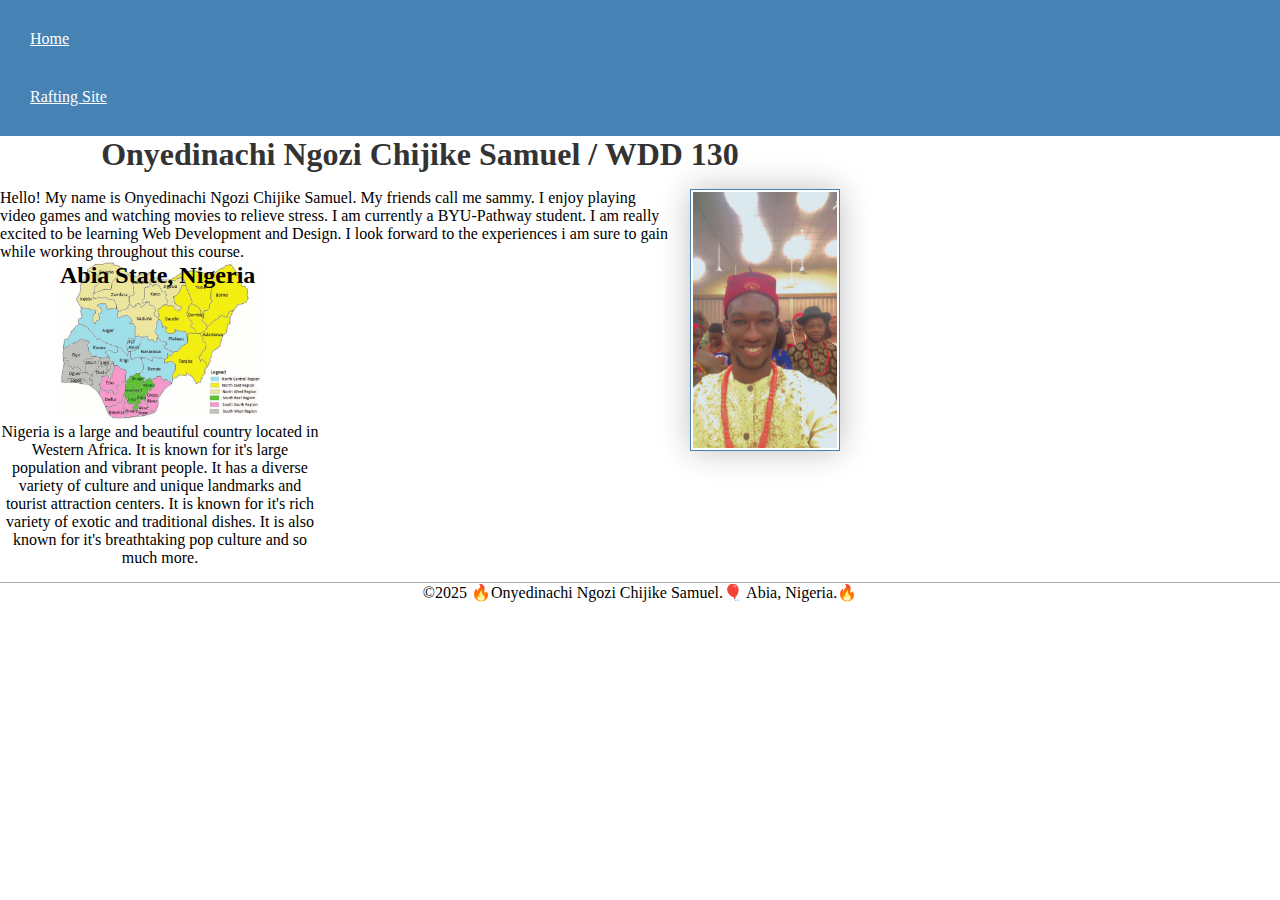
<file: index.html>
<!DOCTYPE html>
<html lang="en-US">

<head>
    <meta charset="utf-8">
    <meta name="viewport" content="width=device-width,initial-scale=1.0">
    <title>Onyedinachi Ngozi Chijike Samuel / WDD 130</title>
    <meta name="description" content="Onyedinachi Ngozi Chijike Samuel's wdd130 Home Page">
    <meta name="author" content="Onyedinachi Ngozi Chijike Samuel">
    <link rel="stylesheet" href="styles/styles.css">
</head>

<body>
    <header>
        <nav>
            <a href="#">Home</a>
            <a href="wwr/">Rafting Site</a>
        </nav>
    </header>
    <main>
        <h1>Onyedinachi Ngozi Chijike Samuel / WDD 130</h1>
        <img src="images/profile.jpg" alt="Hello, my name is Onyedinachi Ngozi Chijike Samuel" width="200">
        <p>Hello! My name is Onyedinachi Ngozi Chijike Samuel. My friends call me sammy. I enjoy playing video games and
            watching movies to relieve stress. I am currently a BYU-Pathway student. I am really excited to be learning
            Web Development and Design. I look forward to the experiences i am sure to gain while working throughout
            this course.
        </p>
    </main>
    <aside>
        <h2>Abia State, Nigeria</h2>
        <img src="images/map.jpg" alt="Map_of_Nigeria">
        <p>Nigeria is a large and beautiful country located in Western Africa. It is known for it's large population and
            vibrant people. It has a diverse variety of culture and unique landmarks and tourist attraction centers. It
            is known for it's rich variety of exotic and traditional dishes. It is also known for it's breathtaking pop
            culture and so much more.</p>
    </aside>
    <footer>
        <p>©2025 🔥Onyedinachi Ngozi Chijike Samuel.🎈 Abia, Nigeria.🔥</p>
    </footer>
</body>

</html>
</file>
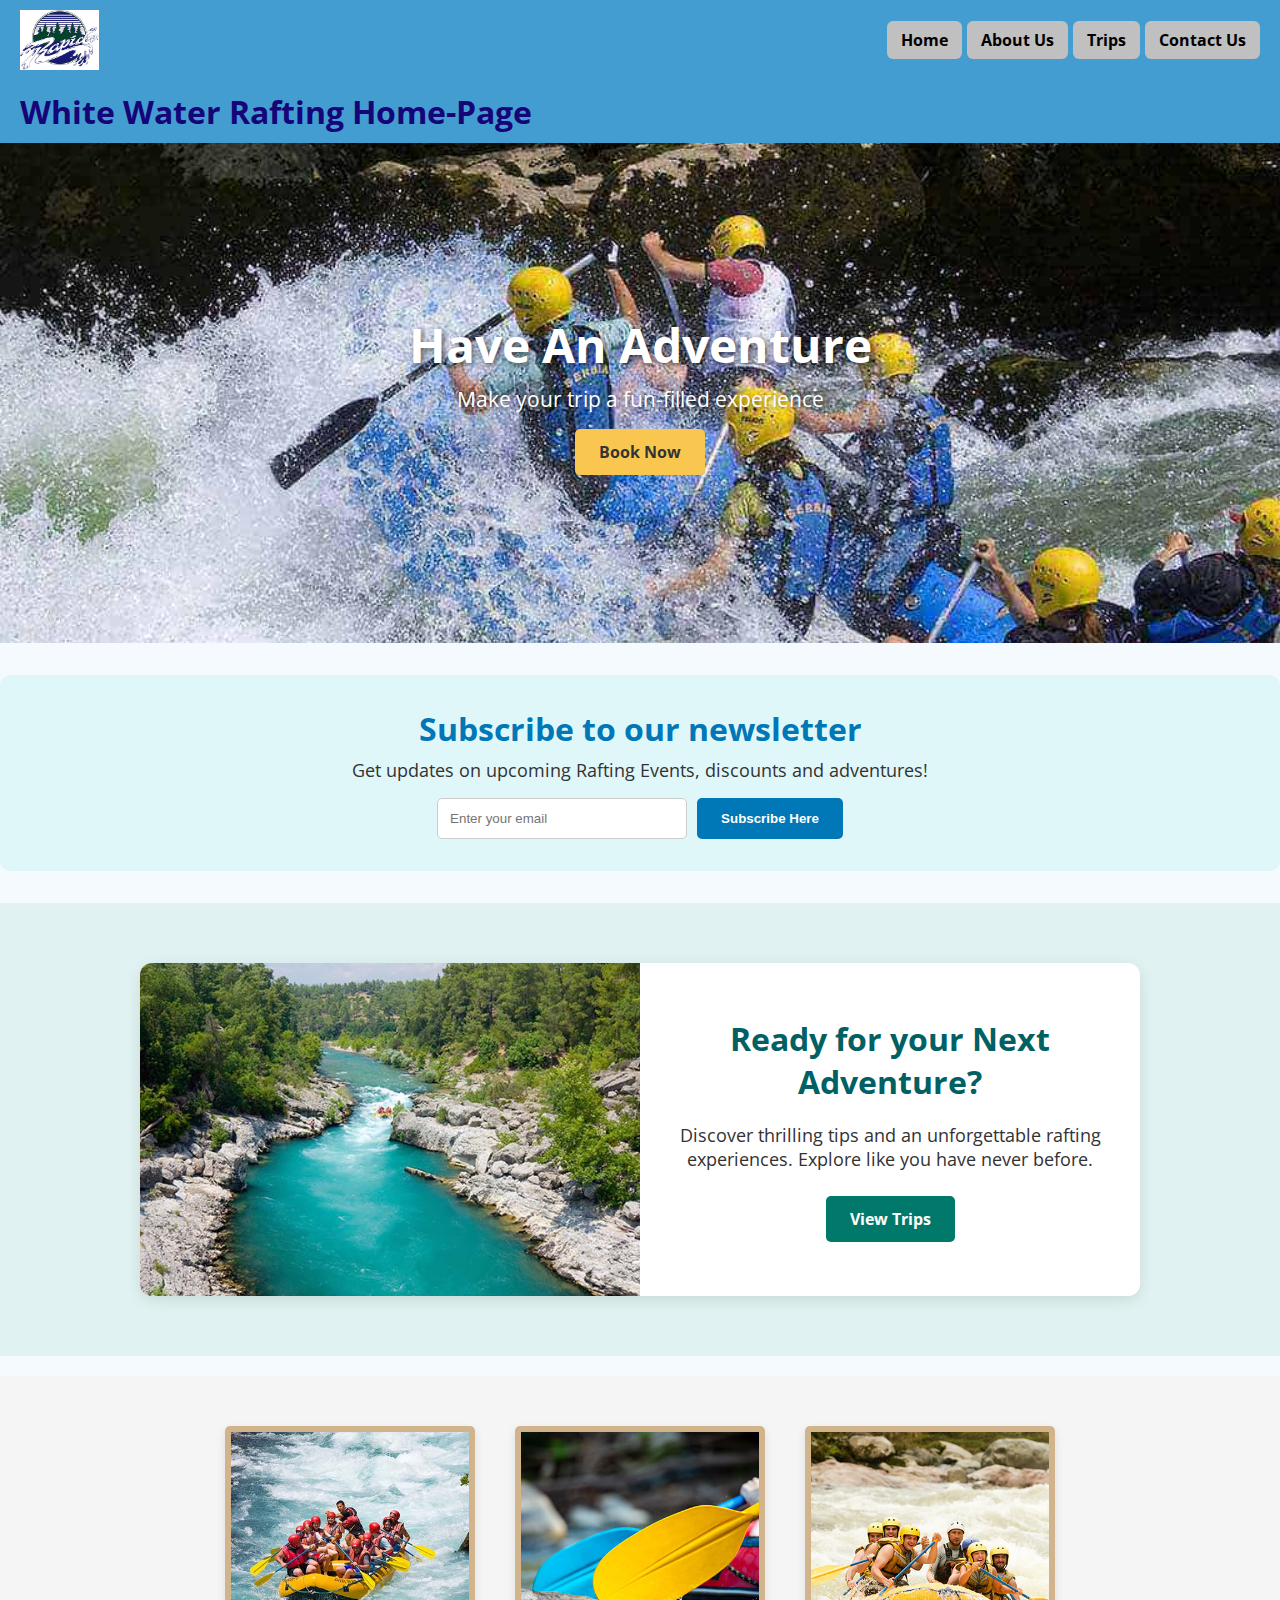
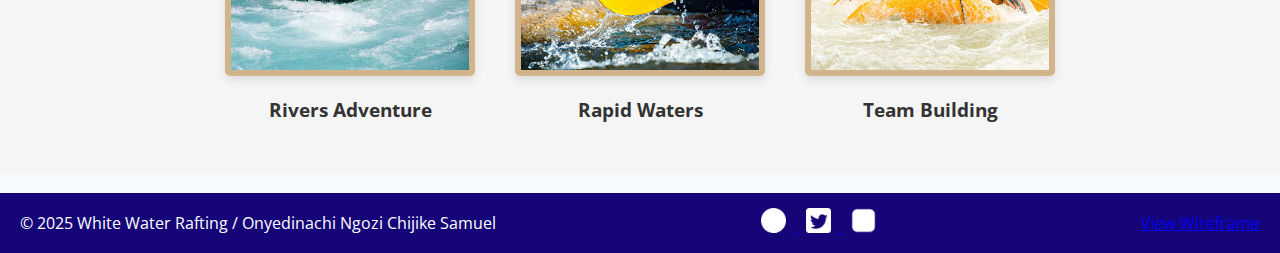
<file: wwr/index.html>
<!DOCTYPE html>
<html lang="en">

<head>
    <meta charset="UTF-8">
    <meta name="viewport" content="width=device-width, initial-scale=1.0">
    <meta name="description"
        content="Hope Page of White Water Rafting inorder to learn more about our adventures and activities, make reservations, or ask any questions ">
    <meta name="author" content="Onyedinachi Ngozi Chijike Samuel">
    <title>White Water Rafting - Home</title>

    <link rel="preconnect" href="https://fonts.googleapis.com">
    <link rel="preconnect" href="https://fonts.gstatic.com" crossorigin>
    <link
        href="https://fonts.googleapis.com/css2?family=Open+Sans:wght@400;700&family=Playfair+Display:wght@400;700&display=swap"
        rel="stylesheet">

    <link rel="stylesheet" href="styles/rafting.css">

</head>

<body>
    <header class="header-box">
        <img src="images/rapid_trees.jpg" alt="The Rafting Company Logo">
        <nav class="nav">
            <ul>
                <li><a href="index.html">Home</a></li>
                <li><a href="about.html">About Us</a></li>
                <li><a href="trips.html">Trips</a></li>
                <li><a href="contact.html">Contact Us</a></li>
            </ul>
        </nav>
        <h1>White Water Rafting Home-Page</h1>
        
    </header>

    <main>
        <section class="hero">
            <div class="hero-content">
                <h1>Have An Adventure</h1>
                <p>Make your trip a fun-filled experience</p>
                <a href="trips.html" class="cta-button">Book Now</a>
            </div>
        </section>

         <section class="newsletter">
            <h2>Subscribe to our newsletter</h2>
            <p>Get updates on upcoming Rafting Events, discounts and adventures!</p>
            <form action="#">
                <label for="newsletter-email" class="visually-hidden">Email Address</label>
                <input type="email" id="newsletter-email" placeholder="Enter your email" required>
                <button type="submit">Subscribe Here</button>
            </form>
        </section>

        <section class="cta-section">
            <div class="cta-container">
                <img src="images/rafting58_600.jpg" alt="Rafting Adventure" class="cta-image">
                <div class="cta-box">
                    <h2>Ready for your Next Adventure?</h2>
                    <p>Discover thrilling tips and an unforgettable rafting experiences. Explore like you have never before.</p>
                    <a href="trips.html" class="cta-button">View Trips</a>
                </div>
            </div>
        </section>
            
        <section class="grid-showcase">
            <div class="feature"> 
                <img src="images/rafting53_600.jpg" alt="Rafting Adventure 1 on Rapids waters">
                <h3>Rivers Adventure</h3>
            </div>
            <div class="feature">
                <img src="images/rafting20_600.jpg" alt="Rafting Adventure 2 on the Sunset">
                <h3>Rapid Waters</h3>
            </div>
            <div class="feature">
                <img src="images/rafting4_600.jpg" alt="Rafting Adventure 3 with teams">
                <h3>Team Building</h3>
            </div>
        </section>
            
    </main>

    <footer class="footer-box">
        <p>&copy; 2025 White Water Rafting / Onyedinachi Ngozi Chijike Samuel</p>
        <div class="social-icons">
            <nav class="socialmedia">
                <a href="https://facebook.com">
                    <img src="images/facebook_logo.webp" alt="facebook_logoo">
                </a>
                <a href="https://twitter.com">
                    <img src="images/twitter_logo.webp" alt="twitter_logo">
                </a>
                <a href="https://instagram.com">
                    <img src="images/instagram_logo.webp" alt="instagram_logo">
                </a>
            </nav>
        </div>
        <p><a href="https://byui-cse.github.io/wdd130-ww-course/images/wwr/wwr-wireframe-aboutus-update.png" target="_blank">View Wireframe</a></p>
    </footer>
</body>

</html>
</file>
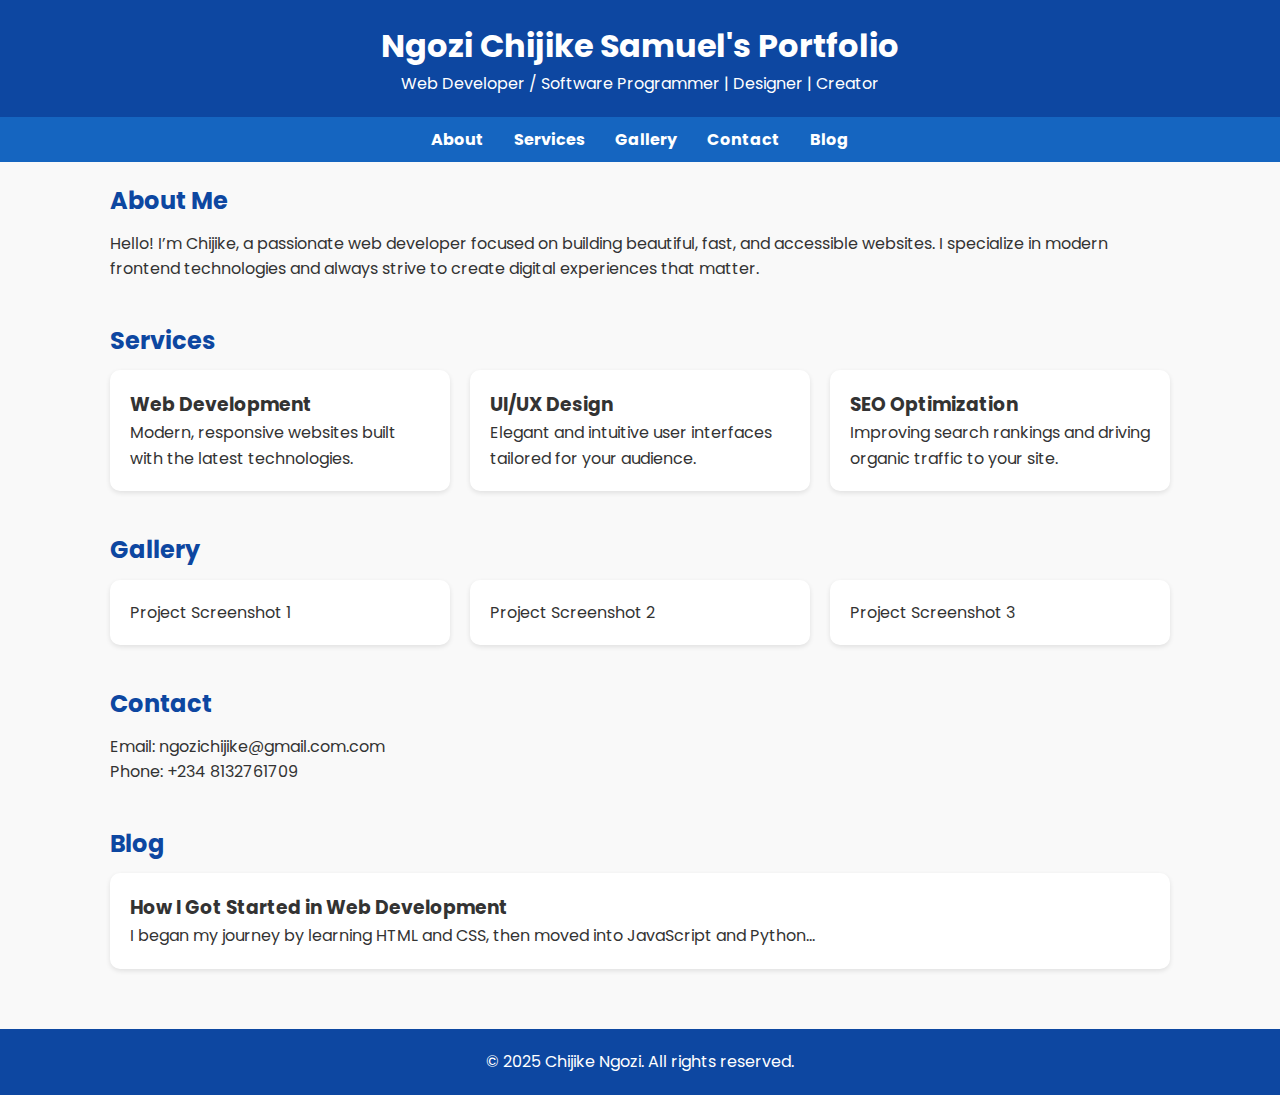
<file: my_portfolio/portfolio.html>
<!DOCTYPE html>
<html lang="en">

<head>
  <meta charset="UTF-8">
  <meta name="viewport" content="width=device-width, initial-scale=1.0">
  <title>Chijike's Portfolio</title>
  <link href="https://fonts.googleapis.com/css2?family=Poppins:wght@400;600&display=swap" rel="stylesheet">
  <style>
    * {
      box-sizing: border-box;
      margin: 0;
      padding: 0;
      font-family: 'Poppins', sans-serif;
    }

    body {
      background: #f9f9f9;
      color: #333;
      line-height: 1.6;
    }

    header {
      background: #0d47a1;
      color: white;
      padding: 20px 0;
      text-align: center;
    }

    nav {
      background: #1565c0;
      display: flex;
      justify-content: center;
      padding: 10px;
    }

    nav a {
      color: white;
      margin: 0 15px;
      text-decoration: none;
      font-weight: bold;
    }

    nav a:hover {
      text-decoration: underline;
    }

    .container {
      max-width: 1100px;
      margin: auto;
      padding: 20px;
    }

    section {
      margin-bottom: 40px;
    }

    h2 {
      color: #0d47a1;
      margin-bottom: 10px;
    }

    .services, .gallery {
      display: grid;
      grid-template-columns: repeat(auto-fit, minmax(250px, 1fr));
      gap: 20px;
    }

    .card {
      background: white;
      padding: 20px;
      border-radius: 10px;
      box-shadow: 0 2px 5px rgba(0, 0, 0, 0.1);
    }

    footer {
      background: #0d47a1;
      color: white;
      text-align: center;
      padding: 20px 0;
    }
  </style>
</head>

<body>
  <header>
    <h1>Ngozi Chijike Samuel's Portfolio</h1>
    <p>Web Developer / Software Programmer | Designer | Creator</p>
  </header>

  <nav>
    <a href="#about">About</a>
    <a href="#services">Services</a>
    <a href="#gallery">Gallery</a>
    <a href="#contact">Contact</a>
    <a href="#blog">Blog</a>
  </nav>

  <div class="container">
    <section id="about">
      <h2>About Me</h2>
      <p>Hello! I’m Chijike, a passionate web developer focused on building beautiful, fast, and accessible websites. I specialize in modern frontend technologies and always strive to create digital experiences that matter.</p>
    </section>

    <section id="services">
      <h2>Services</h2>
      <div class="services">
        <div class="card">
          <h3>Web Development</h3>
          <p>Modern, responsive websites built with the latest technologies.</p>
        </div>
        <div class="card">
          <h3>UI/UX Design</h3>
          <p>Elegant and intuitive user interfaces tailored for your audience.</p>
        </div>
        <div class="card">
          <h3>SEO Optimization</h3>
          <p>Improving search rankings and driving organic traffic to your site.</p>
        </div>
      </div>
    </section>

    <section id="gallery">
      <h2>Gallery</h2>
      <div class="gallery">
        <div class="card">Project Screenshot 1</div>
        <div class="card">Project Screenshot 2</div>
        <div class="card">Project Screenshot 3</div>
      </div>
    </section>

    <section id="contact">
      <h2>Contact</h2>
      <p>Email: ngozichijike@gmail.com.com</p>
      <p>Phone: +234 8132761709</p>
    </section>

    <section id="blog">
      <h2>Blog</h2>
      <div class="card">
        <h3>How I Got Started in Web Development</h3>
        <p>I began my journey by learning HTML and CSS, then moved into JavaScript and Python...</p>
      </div>
    </section>
  </div>

  <footer>
    <p>&copy; 2025 Chijike Ngozi. All rights reserved.</p>
  </footer>
</body>

</html>
</file>
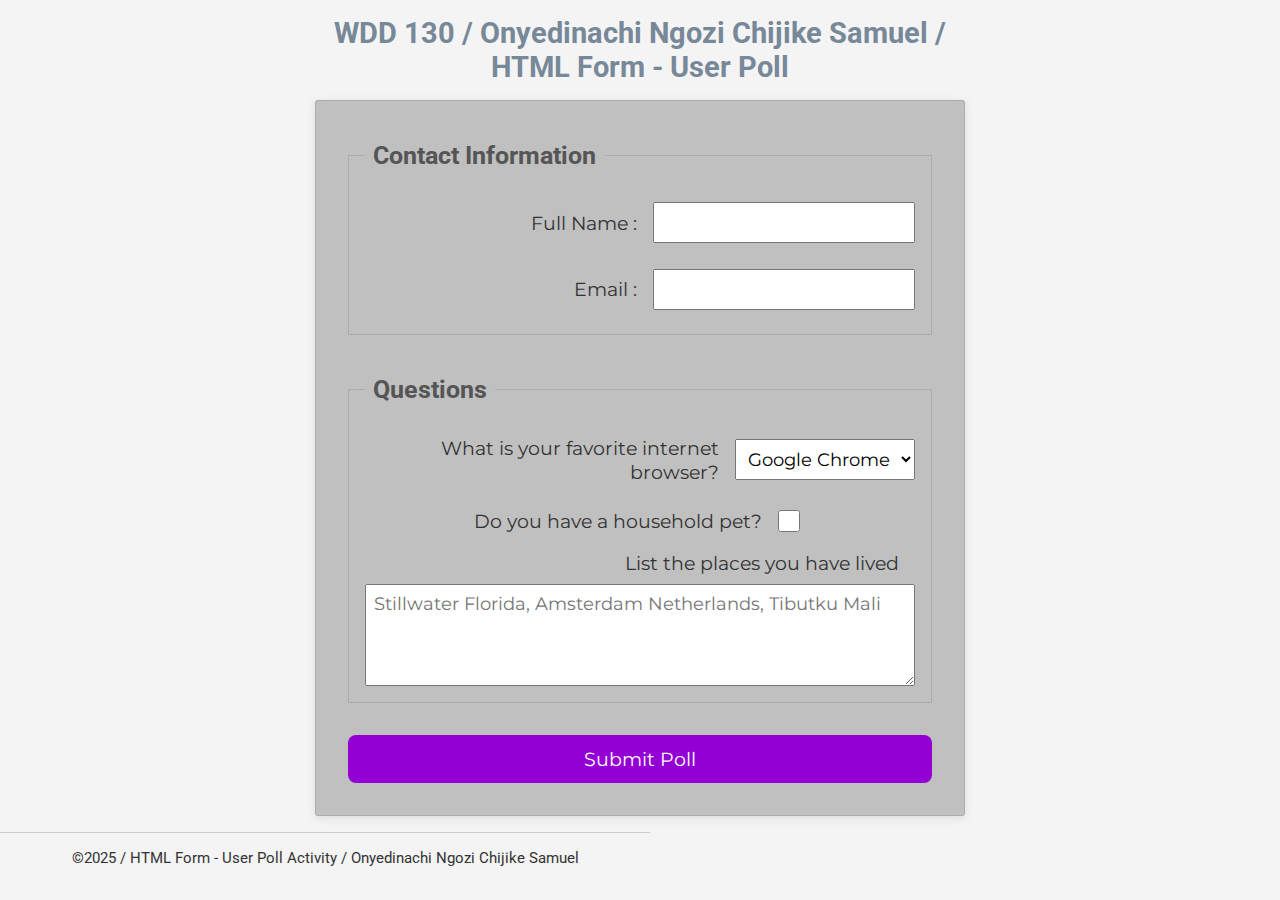
<file: week05/poll-form.html>
<!DOCTYPE html>
<html lang="en">
<head>
    <meta charset="UTF-8">
    <meta name="viewport" content="width=device-width, initial-scale=1.0">
    <link rel="stylesheet" href="styles/poll-form.css">
    <title>WDD 130 / HTML Form - User Poll</title>
    <link rel="preconnect" href="https://fonts.googleapis.com">
    <link rel="preconnect" href="https://fonts.gstatic.com" crossorigin>
    <link href="https://fonts.googleapis.com/css2?family=Roboto:wght@400;700&family=Montserrat:wght@400;700&display=swap" rel="stylesheet">
</head>
<body>
    <header>
        <h1>WDD 130 / Onyedinachi Ngozi Chijike Samuel / HTML Form - User Poll</h1>
    </header>
    <main>
        <form>
            <fieldset>
                <legend>Contact Information</legend>
                <div class="form-item column2">
                <label for="fullname">Full Name :</label>
                <input type="text" id="fullname" name="fullname">
                </div>
                <div class="form-item column2">
                <label for="useremail">Email :</label>
                <input type="useremail" id="useremail" name="useremail">
                </div>
            </fieldset>
            <fieldset>
                <legend>Questions</legend>
                <div class="form-item column1">
                <label for="browser">What is your favorite internet browser?</label>
                <select id="browser" name="browser">
                    <option value="chrome">Google Chrome</option>
                    <option value="firefox">Mozilla Firefox</option>
                    <option value="safari">Apple Safari</option>
                    <option value="edge">Microsoft Edge</option>
                    <option value="brave">Brave</option>
                    <option value="other">Other</option>
                </select>
                </div>
                <div class="form-item column1">
                <label for="pet">Do you have a household pet?</label>
                <input type="checkbox" id="pet" name="pet">
                </div>
                <label for="feedback">List the places you have lived</label>
                <textarea id="feedback" name="feedback" rows="4" placeholder="Stillwater Florida, Amsterdam Netherlands, Tibutku Mali"></textarea>
            </fieldset>
            <button type="submit">Submit Poll</button>
        </form>
    </main>
    <footer>
        <p>&copy;2025 / HTML Form - User Poll Activity / Onyedinachi Ngozi Chijike Samuel</p>
    </footer>
</body>
</html>
</file>
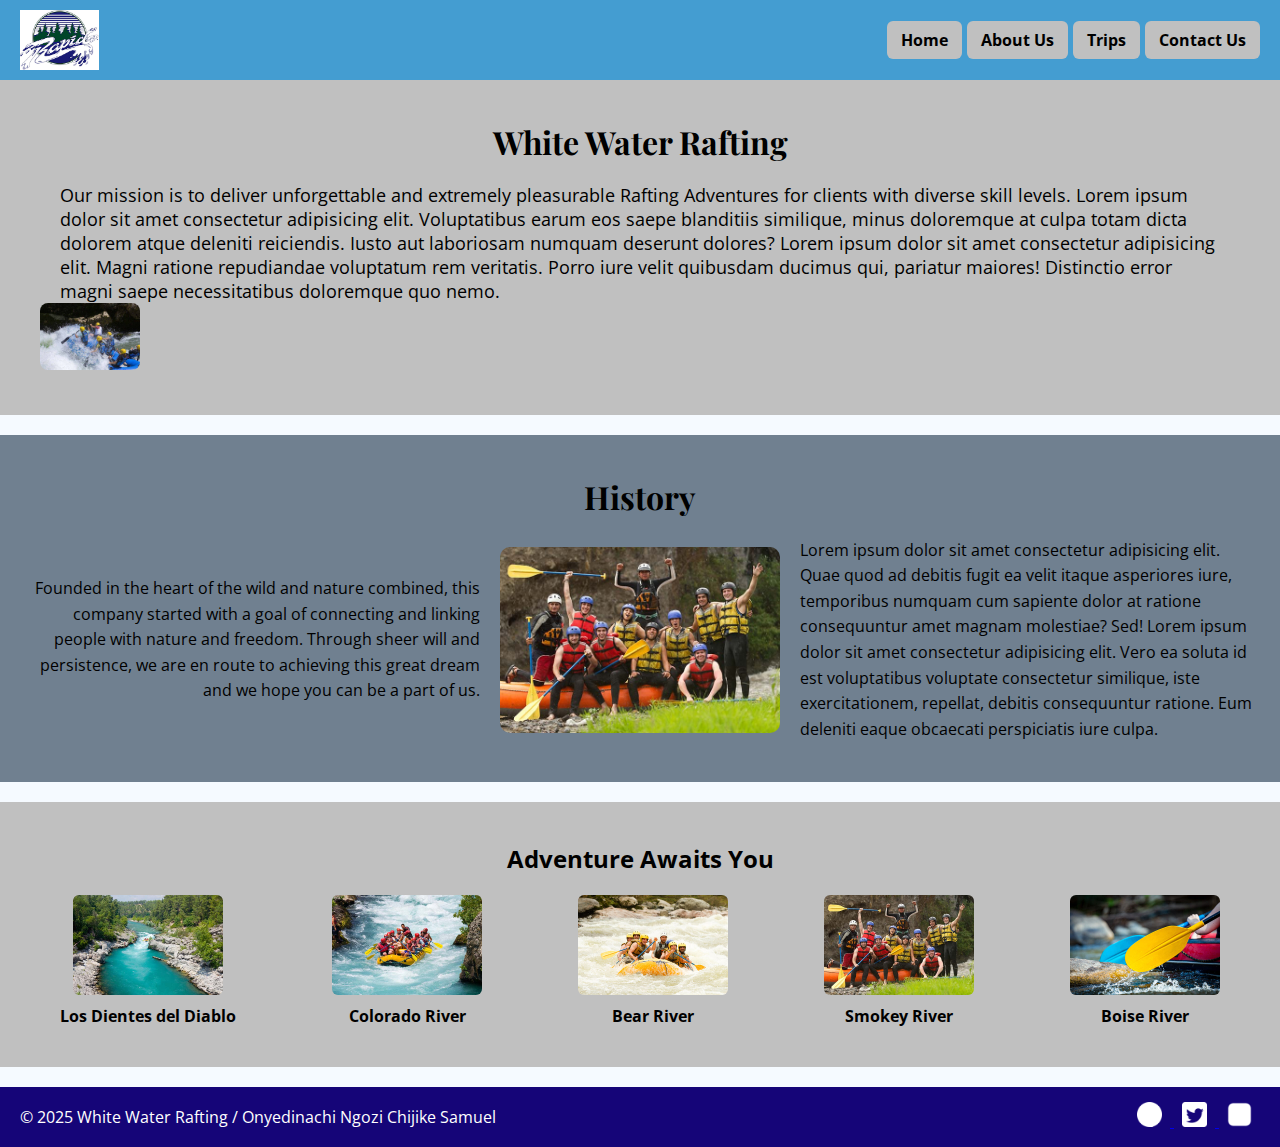
<file: wwr/about.html>
<!DOCTYPE html>
<html lang="en">

<head>
    <meta charset="UTF-8">
    <meta name="viewport" content="width=device-width, initial-scale=1.0">
    <meta name="description"
        content="This is about the White Water Rafting Adventures. Learn more about our mission and activities">
    <meta name="author" content="Onyedinachi Ngozi Chijike Samuel">
    <title>About Us - White Water Rafting</title>

    <link rel="preconnect" href="https://fonts.googleapis.com">
    <link rel="preconnect" href="https://fonts.gstatic.com" crossorigin>
    <link
        href="https://fonts.googleapis.com/css2?family=Open+Sans:wght@400;700&family=Playfair+Display:wght@400;700&display=swap"
        rel="stylesheet">

    <link rel="stylesheet" href="styles/rafting.css">
</head>

<body>
    <header class="header-box">
        <img src="images/rapid_trees.jpg" alt="The Rafting Company Logo">
        <nav class="nav">
            <ul>
                <li><a href="index.html">Home</a></li>
                <li><a href="about.html">About Us</a></li>
                <li><a href="trips.html">Trips</a></li>
                <li><a href="contact.html">Contact Us</a></li>
            </ul>
        </nav>
    </header>

    <main>
        <section class="intro-box">
            <div class="intro-text">
                <h1>White Water Rafting</h1>
                    <p>Our mission is to deliver unforgettable and extremely pleasurable Rafting Adventures for clients
                        with diverse skill levels. Lorem ipsum dolor sit amet consectetur adipisicing elit. Voluptatibus
                        earum eos saepe blanditiis similique, minus doloremque at culpa totam dicta dolorem atque
                        deleniti reiciendis. Iusto aut laboriosam numquam deserunt dolores?
                        Lorem ipsum dolor sit amet consectetur adipisicing elit. Magni ratione repudiandae voluptatum
                        rem veritatis. Porro iure velit quibusdam ducimus qui, pariatur maiores! Distinctio error magni
                        saepe necessitatibus doloremque quo nemo. </p>
            </div>
            <div class="intro-image">
                <img src="images/rafthing_hero.jpg" alt="A Rafting Adventure">
            </div>
        </section>

        <section class="history-box">
            <h2>History</h2>
            <div class="history-content">
                <div class="history-text left">
                    <p>Founded in the heart of the wild and nature combined, this company started with a goal of
                        connecting and linking people with nature and freedom.
                        Through sheer will and persistence, we are en route to achieving this great dream and we hope
                        you can be a part of us.</p>
                </div>
                <img src="images/rafting59_600.jpg" alt="Happy Clients">
                <div class="history-text right">
                    <p> Lorem ipsum dolor sit amet consectetur adipisicing elit. Quae quod ad debitis fugit ea velit
                        itaque asperiores iure, temporibus numquam cum sapiente dolor at ratione consequuntur amet
                        magnam molestiae? Sed! Lorem ipsum dolor sit amet consectetur adipisicing elit. Vero ea soluta
                        id est voluptatibus voluptate consectetur similique, iste exercitationem, repellat, debitis
                        consequuntur ratione. Eum deleniti eaque obcaecati perspiciatis iure culpa.</p>
                </div>
            </div>
        </section>

        <section class="adventure-box">
            <h2>Adventure Awaits You</h2>
            <div class="adventure-images">
                <figure>
                    <img src="images/rafting58_600.jpg" alt="rafting 1">
                    <figcaption>Los Dientes del Diablo</figcaption>
                </figure>
                <figure>
                    <img src="images/rafting53_600.jpg" alt="rafting 2">
                    <figcaption>Colorado River</figcaption>
                </figure>
                <figure>
                    <img src="images/rafting4_600.jpg" alt="rafting 3">
                    <figcaption>Bear River</figcaption>
                </figure>
                <figure>
                    <img src="images/rafting59_600.jpg" alt="rafting 4">
                    <figcaption>Smokey River</figcaption>
                </figure>
                <figure>
                    <img src="images/rafting20_600.jpg" alt="rafting 5">
                    <figcaption>Boise River</figcaption>
                </figure>
            </div>
        </section>
    </main>

    <footer class="footer-box">
        <p>&copy; 2025 White Water Rafting / Onyedinachi Ngozi Chijike Samuel</p>
        <div class="social-icons">
            <nav class="socialmedia">
                <a href="https://facebook.com">
                    <img src="images/facebook_logo.webp" alt="facebook_logo">
                </a>
                <a href="https://twitter.com">
                    <img src="images/twitter_logo.webp" alt="twitter_logo">
                </a>
                <a href="https://instagram.com">
                    <img src="images/instagram_logo.webp" alt="instagram_logo">
                </a>
            </nav>
        </div>
    </footer>
</body>

</html>
</file>
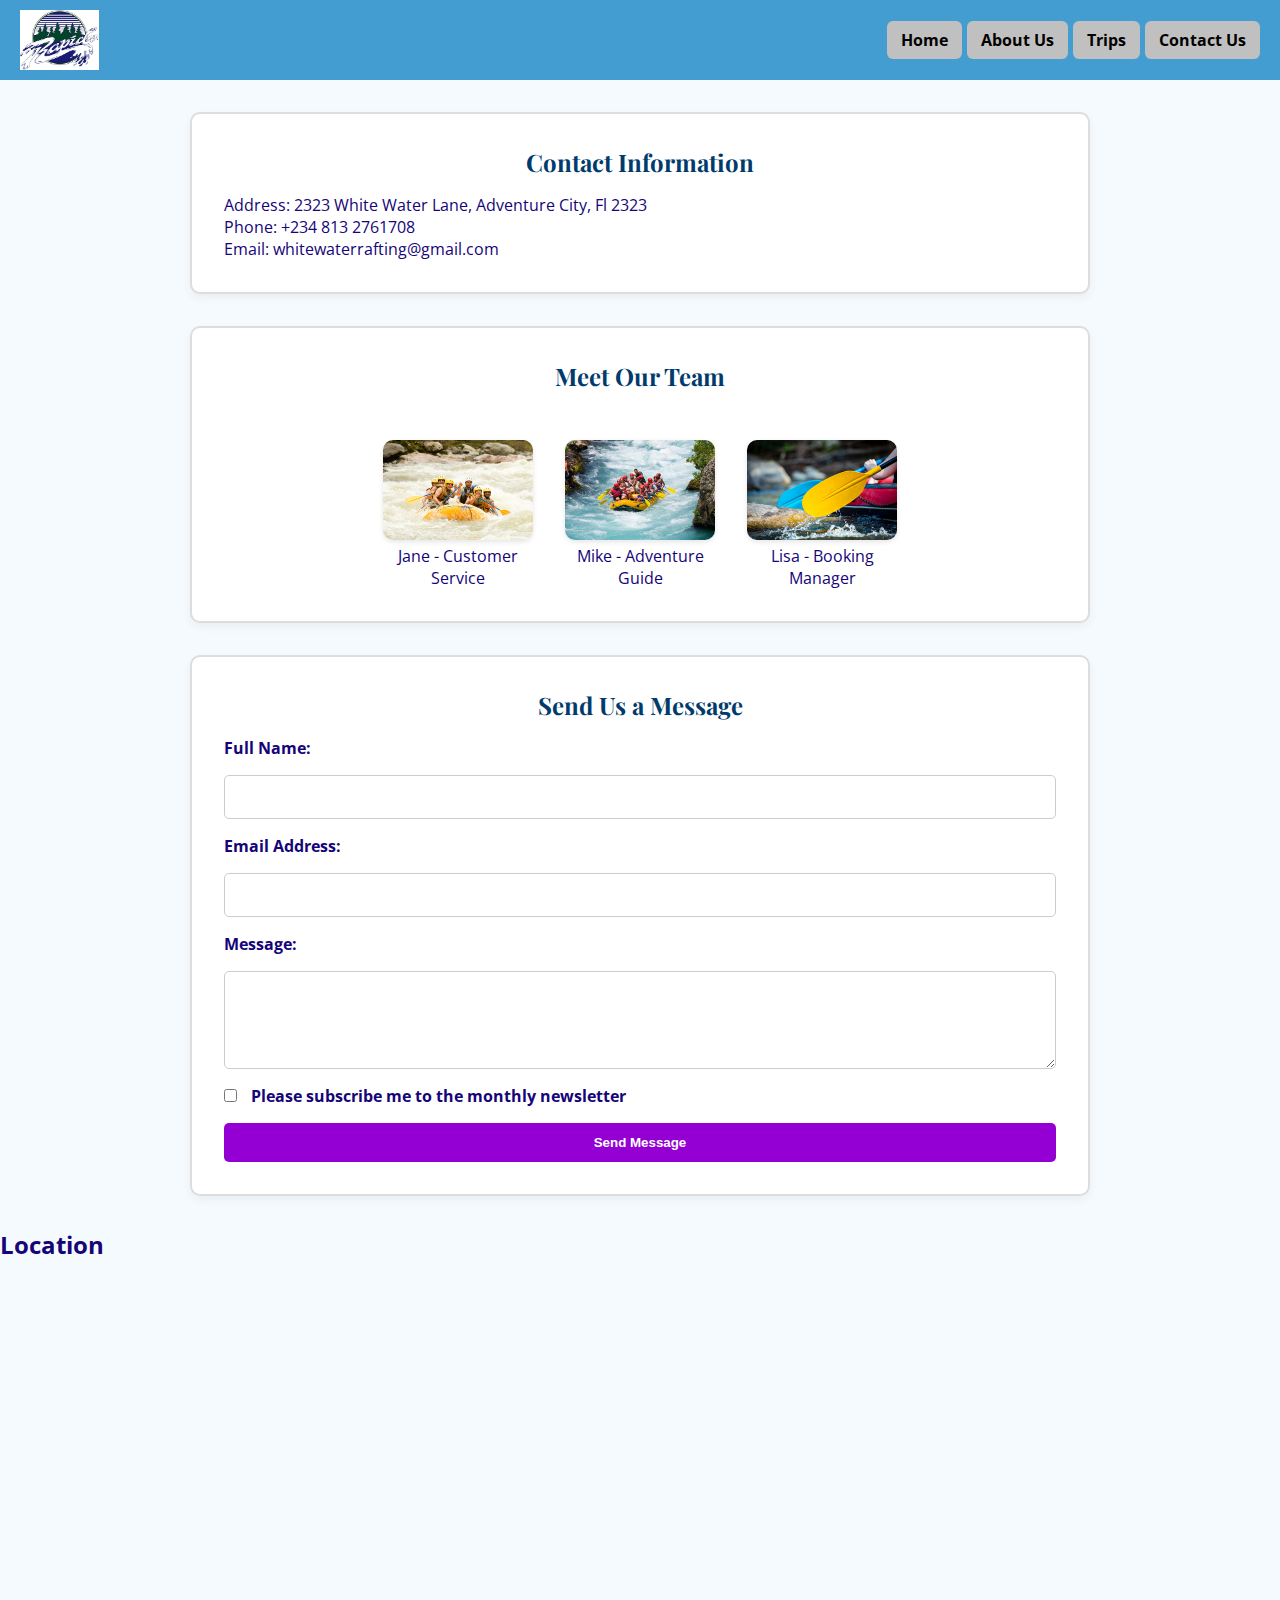
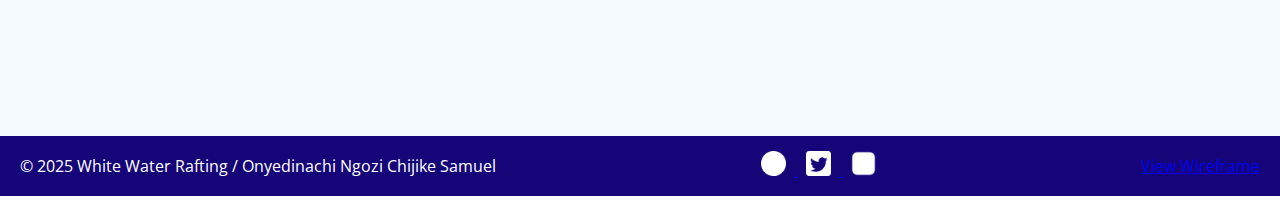
<file: wwr/contact.html>
<!DOCTYPE html>
<html lang="en">

<head>
    <meta charset="UTF-8">
    <meta name="viewport" content="width=device-width, initial-scale=1.0">
    <meta name="description"
        content="Contact White Water Rafting inorder to learn more about our adventures and activities, make reservations, or ask any questions ">
    <meta name="author" content="Onyedinachi Ngozi Chijike Samuel">
    <title>Contact Us - White Water Rafting</title>

    <link rel="preconnect" href="https://fonts.googleapis.com">
    <link rel="preconnect" href="https://fonts.gstatic.com" crossorigin>
    <link
        href="https://fonts.googleapis.com/css2?family=Open+Sans:wght@400;700&family=Playfair+Display:wght@400;700&display=swap"
        rel="stylesheet">

    <link rel="stylesheet" href="styles/rafting.css">

</head>

<body>
    <header class="header-box">
        <img src="images/rapid_trees.jpg" alt="The Rafting Company Logo">
        <nav class="nav">
            <ul>
                <li><a href="index.html">Home</a></li>
                <li><a href="about.html">About Us</a></li>
                <li><a href="trips.html">Trips</a></li>
                <li><a href="contact.html">Contact Us</a></li>
            </ul>
        </nav>
    </header>

    <main>
         <section class="contact-info">
        <h2>Contact Information</h2>
        <p>Address: 2323 White Water Lane, Adventure City, Fl 2323</p>
        <p>Phone: +234 813 2761708</p>
        <p>Email: whitewaterrafting@gmail.com</p>
        </section>

    <section class="employee-photos">
        <h2>Meet Our Team</h2>
            <figure>
                <img src="images/rafting4_600.jpg" alt="Jane, customer Team">
                <figcaption>Jane - Customer Service</figcaption>
            </figure>
            <figure>
                <img src="images/rafting53_600.jpg" alt="Mike, adventure Team">
                <figcaption>Mike - Adventure Guide</figcaption>
            </figure>
            <figure>
                <img src="images/rafting20_600.jpg" alt="Lisa, Booking Team">
                <figcaption>Lisa - Booking Manager</figcaption>
            </figure>
    </section>

    <section class="contact-form">
        <h2>Send Us a Message</h2>
        <form>
            <label for="fullname">Full Name:</label>
            <input type="text" id="fullname" name="fullname" required>

            <label for="email">Email Address:</label>
            <input type="email" id="email" name="email" required>

            <label for="message">Message:</label>
            <textarea id="message" name="message" rows="4" required></textarea>

            <label>
                <input type="checkbox" name="subscribe">
                Please subscribe me to the monthly newsletter
            </label>

            <button type="submit">Send Message</button>
        </form>
    </section>
    <section class="map">
        <h2>Location</h2>
        <iframe src="https://www.google.com/maps/embed?pb=!1m16!1m12!1m3!1d2135.0383746178773!2d-83.14535599822663!3d35.808758317960724!2m3!1f0!2f0!3f0!3m2!1i1024!2i768!4f13.1!2m1!1swhite%20water%20rafting!5e1!3m2!1sen!2sng!4v1753802087945!5m2!1sen!2sng" width="600" height="450" style="border:0;" allowfullscreen="" loading="lazy" referrerpolicy="no-referrer-when-downgrade">
        </iframe>
    </section>
   
    </main>

    <footer class="footer-box">
        <p>&copy; 2025 White Water Rafting / Onyedinachi Ngozi Chijike Samuel</p>
        <div class="social-icons">
            <nav class="socialmedia">
                <a href="https://facebook.com">
                    <img src="images/facebook_logo.webp" alt="facebook_logoo">
                </a>
                <a href="https://twitter.com">
                    <img src="images/twitter_logo.webp" alt="twitter_logo">
                </a>
                <a href="https://instagram.com">
                    <img src="images/instagram_logo.webp" alt="instagram_logo">
                </a>
            </nav>
        </div>
        <p><a href="https://byui-cse.github.io/wdd130-ww-course/images/wwr/wwr-wireframe-aboutus-update.png" target="_blank">View Wireframe</a></p>
    </footer>
</body>

</html>
</file>
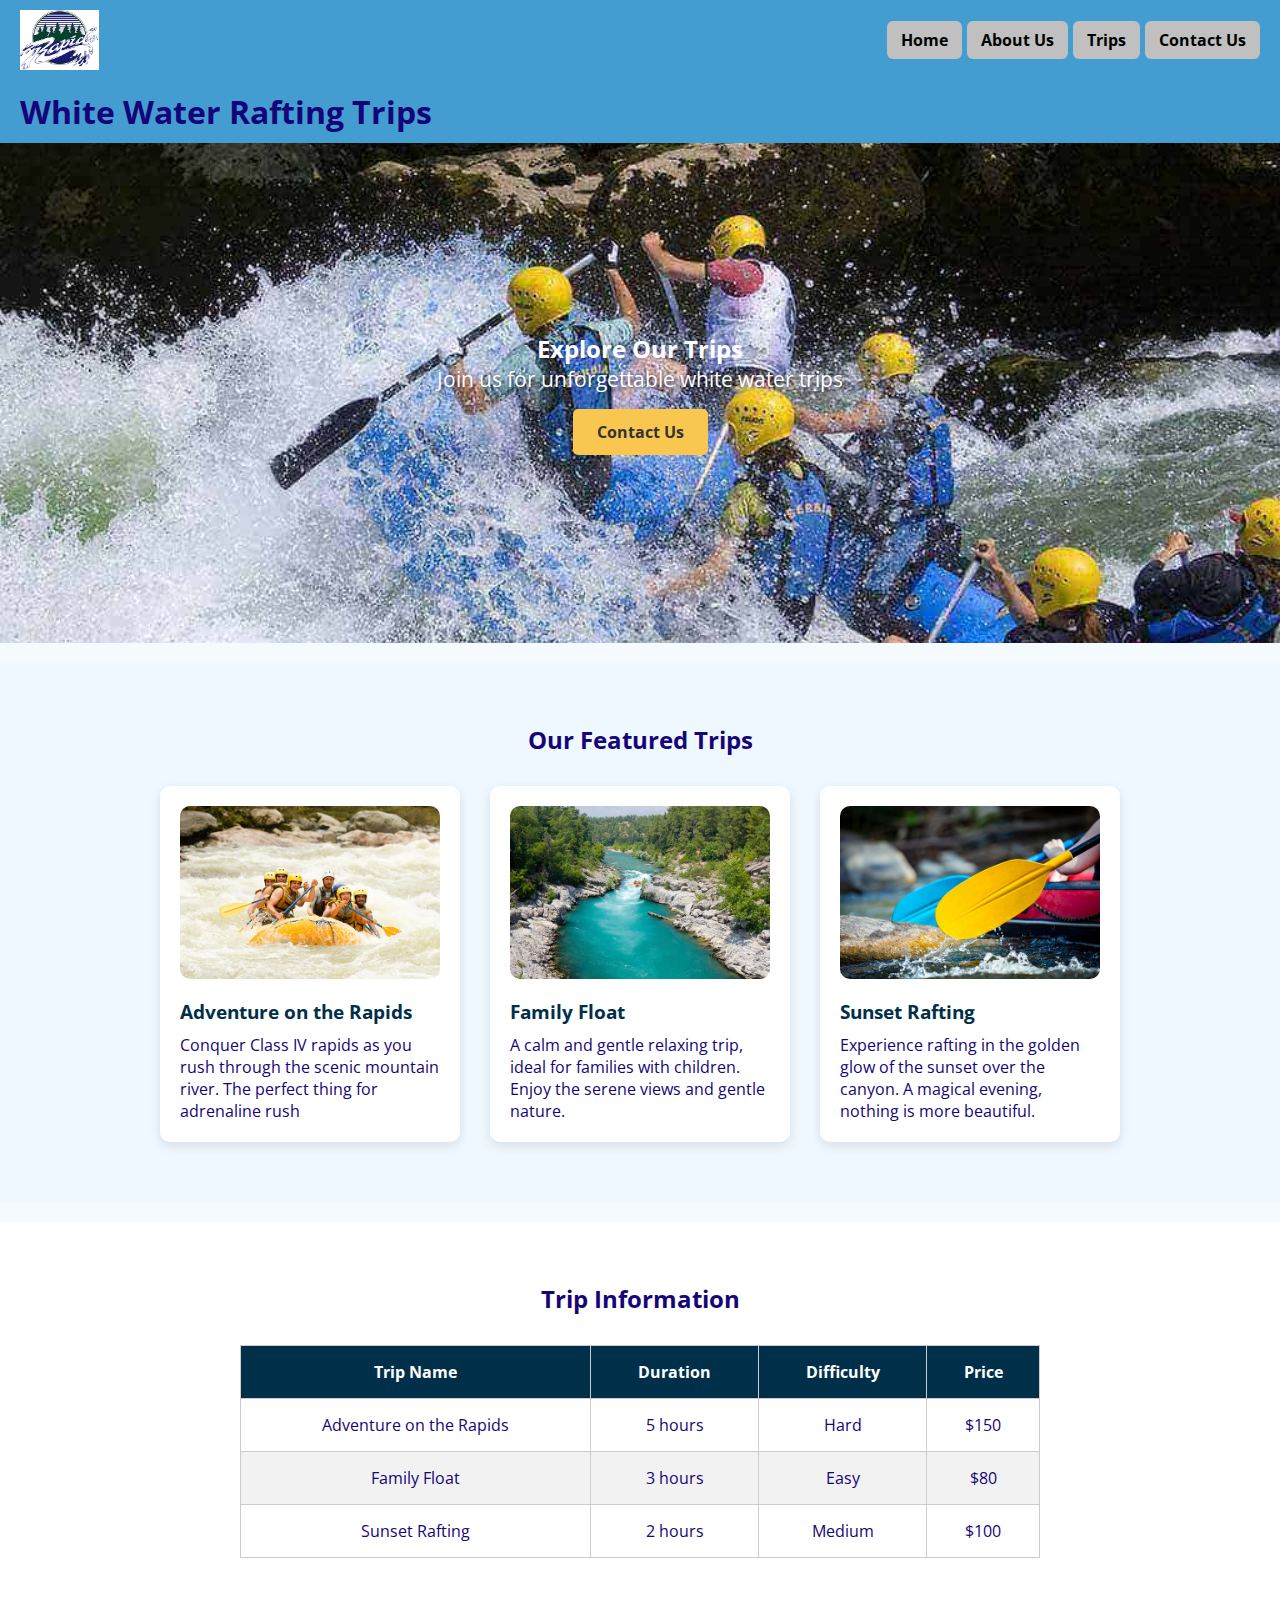
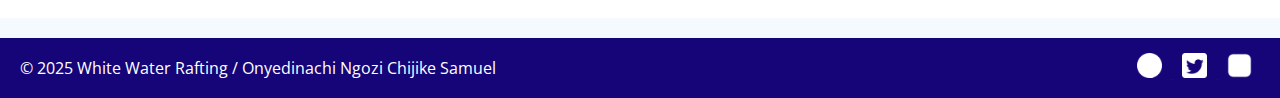
<file: wwr/trips.html>
<!DOCTYPE html>
<html lang="en">

<head>
    <meta charset="UTF-8">
    <meta name="viewport" content="width=device-width, initial-scale=1.0">
    <meta name="description"
        content="Trips page for White Water Rafting. Browse trip descriptions, view pricing, and start your next adventure.">
    <meta name="author" content="Onyedinachi Ngozi Chijike Samuel">
    <title>White Water Rafting - Trips</title>

    <link rel="preconnect" href="https://fonts.googleapis.com">
    <link rel="preconnect" href="https://fonts.gstatic.com" crossorigin>
    <link
        href="https://fonts.googleapis.com/css2?family=Open+Sans:wght@400;700&family=Playfair+Display:wght@400;700&display=swap"
        rel="stylesheet">

    <link rel="stylesheet" href="styles/rafting.css">

</head>

<body>
    <header class="header-box">
        <img src="images/rapid_trees.jpg" alt="The Rafting Company Logo">
        <nav class="nav">
            <ul>
                <li><a href="index.html">Home</a></li>
                <li><a href="about.html">About Us</a></li>
                <li><a href="trips.html">Trips</a></li>
                <li><a href="contact.html">Contact Us</a></li>
            </ul>
        </nav>
         <h1>White Water Rafting Trips</h1>
        
    </header>

    <main>
        <section class="hero">
            <div class="hero-content">
                <h2>Explore Our Trips</h2>
                <p>Join us for unforgettable white water trips</p>
                <a href="contact.html" class="cta-button">Contact Us</a>
            </div>
        </section>

        <section class="trips-overview">
            <h2>Our Featured Trips</h2>
            <div class="trip-cards">
                <div class="trip">
                    <img src="images/rafting4_600.jpg" alt="White water Trip 1 across the Rapids">
                    <h3>Adventure on the Rapids</h3>
                    <p>Conquer Class IV rapids as you rush through the scenic mountain river. The perfect thing for adrenaline rush</p>
                </div>
                <div class="trip">
                    <img src="images/rafting58_600.jpg" alt="White Water Trip on Family Float">
                    <h3>Family Float</h3>
                    <p>A calm and gentle relaxing trip, ideal for families with children. Enjoy the serene views and gentle nature.</p>
                </div>
                <div class="trip">
                    <img src="images/rafting20_600.jpg" alt="White Water Trip 3 on the Sunset">
                    <h3>Sunset Rafting</h3>
                    <p>Experience rafting in the golden glow of the sunset over the canyon. A magical evening, nothing is more beautiful.</p>
                </div>
            </div>
        </section>

        <section class="trip-table-section">
            <h2>Trip Information</h2>
            <table class="trip-table">
                <thead>
                    <tr>
                        <th>Trip Name</th>
                        <th>Duration</th>
                        <th>Difficulty</th>
                        <th>Price</th>
                    </tr>
                </thead>
                <tbody>
                    <tr>
                        <td>Adventure on the Rapids</td>
                        <td>5 hours</td>
                        <td>Hard</td>
                        <td>$150</td>
                    </tr>
                    <tr>
                        <td>Family Float</td>
                        <td>3 hours</td>
                        <td>Easy</td>
                        <td>$80</td>
                    </tr>
                    <tr>
                        <td>Sunset Rafting</td>
                        <td>2 hours</td>
                        <td>Medium</td>
                        <td>$100</td>
                    </tr>
                </tbody>
            </table>
        </section>
    
    </main>
        
    <footer class="footer-box">
        <p>&copy; 2025 White Water Rafting / Onyedinachi Ngozi Chijike Samuel</p>
        <div class="social-icons">
            <nav class="socialmedia">
                <a href="https://facebook.com">
                    <img src="images/facebook_logo.webp" alt="facebook_logo">
                </a>
                <a href="https://twitter.com">
                    <img src="images/twitter_logo.webp" alt="twitter_logo">
                </a>
                <a href="https://instagram.com">
                    <img src="images/instagram_logo.webp" alt="instagram_logo">
                </a>
            </nav>
        </div>
    </footer>
</body>
</html>
</file>
<file: styles/styles.css>
* {
    margin: 0;
    padding: 0;
    box-sizing: border-box;
}


nav {
    background-color: steelblue;
    padding: 10px;
}

nav a {
    color: white;
    display: block;
    padding: 20px;
}

main {
    max-width: 840px;
}

aside {
    width: 20rem;
    text-align: center;
    position: relative;
}

aside img {
    width: 200px;
    height: auto;
}

aside h2 {
    position: absolute;
    top: 1px;
    left: 60px;
}

main img {
    width: 150px;
    height: auto;
    border: 1px solid steelblue;
    padding: 2px;
    box-shadow: 0 0 30px silver;
    float: right;
    margin: 0 0 1rem 1rem;
}

p {
    padding: 0;
}

footer {
    margin-top: 15px;
    border-top: 1px solid #aaa;
    text-align: center;
}

h1 {
  font-size: 2rem;
  color: #333;
  text-align: center;
  margin-bottom: 1rem;
}

/*class selectors*/
.box {
    margin: 1rem;
    border: 1px solid rgba(0,0,0,.1);
    padding: 1rem;
    background-color: #aaa;
    color: #000;

}
</file>
<file: wwr/styles/rafting.css>
* {
  margin: 0;
  padding: 0;
  box-sizing: border-box;
}

:root {
  --primary-color: #e88d67;
  --secondary-color: #449dd1;
  --accent1-color: #bb999c;
  --accent2-color: #150578;
  --heading-font: "Playfair Display", serif;
  --body-font: "Open Sans", sans-serif;
}

body {
  margin: 0;
  font-family: var(--body-font);
  background-color: #f5faff;
  color: var(--accent2-color);
}

section {
  margin-bottom: 20px;
  box-sizing: border-box;
}

.header-box {
  display: grid;
  grid-template-columns: 1fr auto;
  align-items: center;
  background-color: #449dd1;
  padding: 10px 20px;
  gap: 20px;
}

.header-box img {
  height: 60px;
}

nav {
  justify-self: end;
}
  
.nav ul {
  display: flex;
  list-style: none;
  margin: 0;
  padding: 0;
  gap: 5px;
}

.nav ul li {
  background-color: silver;
  padding: 8px 14px;
  border-radius: 6px;
}

.nav ul li a {
  color: #000;
  text-decoration: none;
  font-weight: bold;
  display: block;
}

.intro-box {
  padding: 40px;
  background-color: silver;
}

.intro-box h1 {
  text-align: center;
  font-family: var(--heading-font);
  margin-bottom: 20px;
  color: #000;
}

.intro-inner {
  display: grid;
  grid-template-columns: 1fr 1fr;
  gap: 20px;
  align-items: center;
}  
.intro-text h1 {
  text-align: center;
  color: black;
  margin-bottom: 20px;
}

.intro-inner {
  display: grid;
  grid-template-columns: 1fr 1fr;
  align-items: center;
  gap: 20px;
}

.intro-text p {
  padding: 0 20px;
  font-size: 1.1em;
  color: #000;
}

.intro-image img{
  width: 100px;
  border-radius: 8px
}
.history-box {
  background-color: slategrey;
  padding: 40px 20px;
  text-align: center;
}

.history-box h2 {
  color: #000;
  font-family: var(--heading-font);
  font-size: 2em;
  margin-bottom: 20px;
}

.history-content {
  display: grid;
  grid-template-columns: 1fr auto 1fr;
  align-items: center;
  gap: 20px;
}

.history-text.left {
  text-align: right;
}

.history-text.right {
  text-align: left;
}

.history-text p {
  font-size: 1em;
  color: #000;
  line-height: 1.6;
}

.history-box img {
  width: 100%;
  max-width: 280px;
  border-radius: 10px;
}

.adventure-box {
  background-color: silver;
  padding: 40px 20px;
  text-align: center;
  color: #000;
}

.adventure-images {
  display: flex;
  justify-content: space-around;
  flex-wrap: wrap;
  gap: 15px;
  margin-top: 20px;
}

.adventure-images img {
  width: 150px;
  height: 100px;
  object-fit: cover;
  border-radius: 6px;
}

.adventure-images figcaption {
  margin-top: 5px;
  font-weight: bold;
  color: #000;
}

.footer-box {
  background-color: var(--accent2-color);
  color: #fff;
  padding: 15px 20px;
  position: relative;
  display: flex;
  justify-content: space-between;
  align-items: center;
  flex-wrap: wrap;
  gap: 10px;
}

.footer-box p {
  margin: 0;
}

.social-icons {
  display: flex;
  justify-content: flex-end;
  gap: 10px;
}

.social-icons img {
  width: 25px;
  margin: 0 8px;
  filter: brightness(0) invert(1);
}


/* My Contact Page */
.contact-info,
.contact-form,
.employee-photos,
.map-frame {
  background-color: #ffffff;
  border: 2px solid #ddd;
  border-radius: 10px;
  padding: 2rem;
  max-width: 900px;
  margin: 2rem auto;
  box-shadow: 0 4px 10px rgba(0, 0, 0, 0.05);
}

.contact-info h2,
.contact-form h2,
.employee-photos h2,
.map-frame h2 {
  font-family: var(--heading-font);
  color: #013b6d;
  text-align: center;
  margin-bottom: 1rem;
}

.employee-photos {
  display: flex;
  flex-direction: row; 
  justify-content: center; 
  align-items: flex-start;
  gap: 2rem;
  flex-wrap: wrap;
  text-align: center;
  margin-top: 2rem;
}

.employee-photos h2 {
  text-align: center;
  width: 100%;
}

.employee-photos figure {
  width: 150px;
}

.employee-photos img {
  width: 100%;
  height: auto;
  border-radius: 10px;
  box-shadow: 0 2px 5px rgba(0, 0, 0, 0.1);
}


.contact-form form {
  display: flex;
  flex-direction: column;
  gap: 1rem;
}

.contact-form input,
.contact-form textarea {
  padding: 0.75rem;
  font-size: 1rem;
  border: 1px solid #ccc;
  border-radius: 5px;
}

.contact-form button {
  background-color: darkviolet;
  color: white;
  padding: 0.75rem;
  border: none;
  border-radius: 5px;
  cursor: pointer;
  font-weight: bold;
}

.contact-form button:hover {
  background-color: firebrick;
}

.contact-form label {
  font-weight: bold;
}

.contact-form input[type="checkbox"],
.contact-form input[type="radio"] {
  margin-right: 10px;
}

.contact-form .checkbox-group {
  display: flex;
  align-items: center;
  gap: 10px;
  margin-top: -10px;
  margin-bottom: 10px;
  font-weight: normal;
}

.map-frame {
  background-color: #ffffff;
  border: 2px solid #ddd;
  border-radius: 10px;
  padding: 2rem;
  max-width: 900px;
  margin: 2rem auto;
  box-shadow: 0 4px 10px rgba(0, 0, 0, 0.05);
}

.map-frame h2 {
  font-family: var(--heading-font);
  color: #013b6d;
  text-align: center;
  margin-bottom: 1rem;
}

.map-frame iframe {
  border: 0;
  width: 100%;
  height: 300px;
  border-radius: 8px;
}



/* My Homep page */
.hero {
  position: relative;
  background-image: url("../images/rafthing_hero.jpg");
  background-size: cover;
  background-position: center;
  height: 500px;
  display: flex;
  align-items: center;
  justify-content: center;
  text-align: center;
  color: white;
  padding: 20px;
}


.hero h1 {
  font-size: 3rem;
  margin-bottom: 0.5rem;
  text-shadow: 2px 2px 6px rgba(0, 0, 0, 0.6);
}

.hero p {
  font-size: 1.3rem;
  margin-bottom: 1rem;
  text-shadow: 1px 1px 4px rgba(0, 0, 0, 0.5);
}

.hero .cta-button {
  background-color: #f9c74f;
  color: #333;
  padding: 0.75rem 1.5rem;
  text-decoration: none;
  font-weight: bold;
  border-radius: 5px;
  transition: background-color 0.3s ease;
}

.hero .cta-button:hover {
  background-color: #f9844a;
  color: white;
}

.newsletter {
  background-color: #e0f7fa;
  padding: 2rem;
  text-align: center;
  margin: 2rem 0;
  border-radius: 10px;
}

.newsletter h2 {
  font-size: 2rem;
  margin-bottom: 0.5rem;
  color: #0077b6;
}

.newsletter p {
  font-size: 1.1rem;
  margin-bottom: 1rem;
  color: #333;
}

.newsletter form {
  display: flex;
  justify-content: center;
  flex-wrap: wrap;
  gap: 10px;
}

.newsletter input[type="email"] {
  padding: 0.75rem;
  width: 250px;
  max-width: 100%;
  border: 1px solid #ccc;
  border-radius: 5px;
}

.newsletter button {
  padding: 0.75rem 1.5rem;
  background-color: #0077b6;
  color: white;
  border: none;
  border-radius: 5px;
  font-weight: bold;
  cursor: pointer;
  transition: background-color 0.3s ease;
}

.newsletter button:hover {
  background-color: #023e8a;
}

.cta-section {
  background-color: #e0f2f1;
  padding: 60px 20px;
}

.cta-container {
  display: flex;
  align-items: center;
  justify-content: center;
  max-width: 1000px;
  margin: 0 auto;
  background-color: #ffffff;
  border-radius: 12px;
  box-shadow: 0 4px 15px rgba(0, 0, 0, 0.1);
  overflow: hidden;
}

.cta-image {
  width: 50%;
  height: 100%;
  object-fit: cover;
}

.cta-box {
  padding: 40px 30px;
  text-align: center;
  width: 50%;
}

.cta-box h2 {
  font-size: 2rem;
  margin-bottom: 20px;
  color: #006064;
}

.cta-box p {
  font-size: 1.1rem;
  margin-bottom: 25px;
  color: #333;
}

.cta-button {
  display: inline-block;
  padding: 12px 24px;
  background-color: #00796b;
  color: white;
  text-decoration: none;
  font-weight: bold;
  border-radius: 5px;
  transition: background-color 0.3s ease;
}

.cta-button:hover {
  background-color: #004d40;
}

/* incase of mobile responsiveness */
@media (max-width: 768px) {
  .cta-container {
    flex-direction: column;
  }

  .cta-image,
  .cta-box {
    width: 100%;
  }

  .cta-box {
    padding: 30px 20px;
  }
}

.grid-showcase {
  display: flex;
  justify-content: center;
  gap: 40px;
  padding: 50px 20px;
  background-color: #f5f5f5;
}

.feature {
  text-align: center;
}

.feature img {
  width: 250px;
  height: 250px;
  object-fit: cover;
  border: 6px solid #d2b48c;
  border-radius: 5px;
  box-shadow: 0 4px 10px rgba(0, 0, 0, 0.1);
}

.feature h3 {
  margin-top: 15px;
  font-size: 1.2rem;
  color: #333;
}

.trips-overview {
  padding: 60px 20px;
  background-color: #f0f8ff;
  text-align: center;
}

.trip-cards {
  display: flex;
  gap: 30px;
  flex-wrap: wrap;
  justify-content: center;
  margin-top: 30px;
}

.trip {
  background-color: white;
  border-radius: 10px;
  box-shadow: 0 4px 12px rgba(0,0,0,0.1);
  width: 300px;
  padding: 20px;
  text-align: left;
}

.trip img {
  width: 100%;
  border-radius: 10px;
}

.trip h3 {
  margin: 15px 0 10px;
  color: #003049;
}


.trip-table-section {
  padding: 60px 20px;
  background-color: #fff;
  text-align: center;
}

.trip-table-section th {
  text-align: center;
}

.trip-table-section td {
  text-align: center;
}

.trip-table-section h2 {
  text-align: center;
  margin-bottom: 30px;
}
  
.trip-table {
  width: 90%;
  max-width: 800px;
  margin: 0 auto;
  border-collapse: collapse;
  font-size: 1rem;
}

.trip-table th,
.trip-table td {
  border: 1px solid #ccc;
  padding: 15px;
}

.trip-table th {
  background-color: #003049;
  color: #fff;
  font-weight: bold;
}

.trip-table tr:nth-child(even) {
  background-color: #f2f2f2;
}


.visually-hidden {
  position: absolute;
  left: -10000px;
  top: auto;
  width: 1px;
  height: 1px;
  overflow: hidden;
}
</file>
<file: week05/styles/poll-form.css>
* {
    margin: 0;
    padding: 0;
    box-sizing: border-box;
}

body {
    font-family: 'Roboto', sans-serif;
    background-color: #f4f4f4;
    color: #333;
    font-size: 1.2em;
}

header {
    width: 650px;
    margin: 0 auto;
    text-align: center;
}

h1 {
    font-size: 1.5em;
    margin: 1rem;
    color: lightslategray;
    text-align: center;
}

form {
    width: 650px;
    margin: 0 auto;
    background-color: silver;
    padding: 1rem;
    border: 1px solid rgb(0 0 0 / 0.1);
    border-radius: 3px;
    box-shadow: 0 2px 10px rgba(0, 0, 0, 0.1);
    display: grid;
}

fieldset {
    display: grid;
    grid-gap: .5em;
    border: 1px solid rgba(0, 0, 0, 0.1);
    padding: 1rem;
    margin: 1rem;
}

legend {
    padding: 0.5rem;
    font-size: 1.3em;
    font-weight: bold;
    color: #555;
}

label, input, select, textarea, button {
    font-family: 'Montserrat', sans-serif;
}
    
label {
    text-align: right;
    padding-right: 1rem;
}

input, select, textarea {
    padding: 0.5rem;
    font-size: 1.1rem;
}

input[type="checkbox"] {
    width: 22px;
    height: 22px;
    vertical-align: bottom;
}

button {
    margin: 1rem;
    padding: .75rem;
    background-color: darkviolet;
    color: white;
    border: none;
    border-radius: .5rem;
    font-size: 1.2rem;
}

button:hover {
    background-color: coral;
}

footer {
    width: 650px;
    margin: 1rem 0 auto;
    text-align: center;
    padding: 1rem;
    font-size: 0.8em;
    border-top: 1px solid #ccc;
}

.form-item {
    display: grid;
    align-items: center;
}

.column1 {
    grid-template-columns: 3fr 1fr;
    margin: 0.5rem 0;
}

.column2 {
    grid-template-columns: 2fr 1fr;
    margin: 0.5rem 0;
}
</file>
